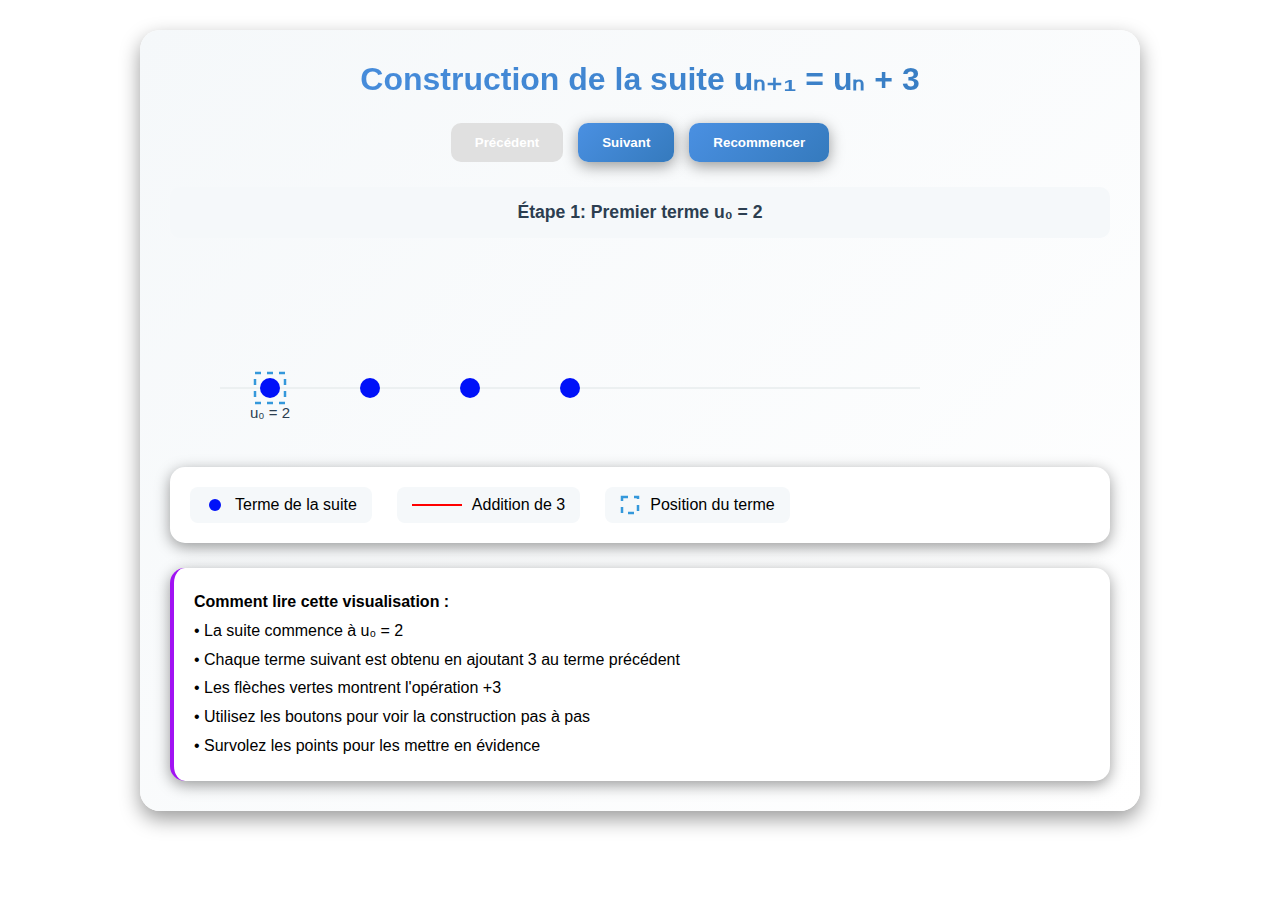
<file: Activité_suite_num_recurrence.html>
<!DOCTYPE html>
<html lang="fr">
<head>
    <meta charset="UTF-8">
    <style>
        :root {
    --primary: #0011f9;
    --secondary: #a112f3;
    --success: #ff0000;
    --text: #2c3e50;
    --light-bg: #f5f8fa;
    --border: #3498db;
    --gradient-start: #4a90e2;
    --gradient-end: #357abd;
    --shadow: rgba(0, 0, 0, 0.397);
}

.container {
    max-width: 1000px;
    margin: 30px auto;
    font-family: 'Cambria', 'Segoe UI', sans-serif;
    animation: fadeIn 0.5s ease-in;
}

.step-container {
    background: linear-gradient(135deg, var(--light-bg) 0%, white 100%);
    border-radius: 20px;
    padding: 30px;
    box-shadow: 0 8px 20px var(--shadow);
    transform: translateY(0);
    transition: transform 0.3s ease, box-shadow 0.3s ease;
}

.step-container:hover {
    transform: translateY(-5px);
    box-shadow: 0 12px 25px var(--shadow);
}

.step-title {
    color: var(--text);
    font-size: 2rem;
    margin-bottom: 25px;
    text-align: center;
    font-weight: 700;
    background: linear-gradient(to right, var(--gradient-start), var(--gradient-end));
    -webkit-background-clip: text;
    -webkit-text-fill-color: transparent;
}

.controls {
    display: flex;
    justify-content: center;
    gap: 15px;
    margin-bottom: 25px;
}

button {
    padding: 12px 24px;
    border: none;
    border-radius: 10px;
    background: linear-gradient(135deg, var(--gradient-start), var(--gradient-end));
    color: white;
    font-weight: 600;
    cursor: pointer;
    transition: all 0.3s ease;
    box-shadow: 0 4px 15px var(--shadow);
}

button:hover {
    transform: translateY(-3px);
    box-shadow: 0 6px 20px var(--shadow);
}

button:active {
    transform: translateY(-1px);
}

button:disabled {
    background: #e0e0e0;
    cursor: not-allowed;
    transform: none;
    box-shadow: none;
}

.point {
    cursor: pointer;
    transition: all 0.4s cubic-bezier(0.4, 0, 0.2, 1);
}

.point:hover {
    r: 10;
    filter: brightness(1.3) saturate(1.2);
}

.term-box {
    stroke: var(--border);
    fill: none;
    stroke-width: 2.5;
    stroke-dasharray: 6,6;
    opacity: 0;
    transition: all 0.6s ease;
}

.operation {
    font-size: 16px;
    fill: var(--success);
    font-weight: 700;
    opacity: 0;
    transition: all 0.6s ease;
}

.label {
    font-size: 15px;
    fill: var(--text);
    opacity: 0;
    transition: all 0.6s ease;
}

.visible {
    opacity: 1;
    animation: fadeInScale 0.5s ease;
}

.explanation {
    background-color: white;
    padding: 20px;
    border-radius: 15px;
    margin-top: 25px;
    line-height: 1.8;
    box-shadow: 0 4px 15px var(--shadow);
    border-left: 4px solid var(--secondary);
}

.legend {
    display: flex;
    flex-wrap: wrap;
    align-items: center;
    gap: 25px;
    background-color: white;
    padding: 20px;
    border-radius: 15px;
    margin-top: 25px;
    box-shadow: 0 4px 15px var(--shadow);
}

.legend-item {
    display: flex;
    align-items: center;
    gap: 10px;
    padding: 8px 15px;
    background-color: var(--light-bg);
    border-radius: 8px;
    transition: transform 0.3s ease;
}

.legend-item:hover {
    transform: translateX(5px);
}

#currentStep {
    text-align: center;
    margin-top: 20px;
    color: var(--text);
    font-weight: 700;
    font-size: 1.1rem;
    padding: 15px;
    background-color: var(--light-bg);
    border-radius: 10px;
}

@keyframes fadeIn {
    from { opacity: 0; transform: translateY(20px); }
    to { opacity: 1; transform: translateY(0); }
}

@keyframes fadeInScale {
    from { opacity: 0; transform: scale(0.9); }
    to { opacity: 1; transform: scale(1); }
}

@media (max-width: 768px) {
    .container {
        margin: 15px;
    }
    
    .step-title {
        font-size: 1.5rem;
    }
    
    .controls {
        flex-direction: column;
        align-items: stretch;
    }
    
    .legend {
        flex-direction: column;
        align-items: stretch;
    }
}
    </style>
</head>
<body>
    <div class="container">
        <div class="step-container">
            <div class="step-title">Construction de la suite uₙ₊₁ = uₙ + 3</div>
            
            <div class="controls">
                <button id="prevBtn" disabled>Précédent</button>
                <button id="nextBtn">Suivant</button>
                <button id="resetBtn">Recommencer</button>
            </div>

            <div id="currentStep">Étape 1: Premier terme u₀ = 2</div>

            <svg width="800" height="200">
                <!-- Ligne de référence -->
                <line x1="50" y1="150" x2="750" y2="150" stroke="#ecf0f1" stroke-width="2"/>
                
                <!-- Points et connexions -->
                <g id="sequence">
                    <!-- u0 -->
                    <circle cx="100" cy="150" r="10" class="point" fill="var(--primary)" data-index="0"/>
                    <text x="100" y="180" text-anchor="middle" class="label">u₀ = 2</text>
                    <rect x="85" y="135" width="30" height="30" class="term-box"/>
                    
                    <!-- Connection u0 -> u1 -->
                    <line x1="115" y1="150" x2="195" y2="150" stroke="var(--success)" stroke-width="2" class="operation"/>
                    <path d="M155,150 L155,130 L155,150" stroke="var(--success)" stroke-width="2" fill="none" class="operation"/>
                    <text x="155" y="125" text-anchor="middle" class="operation">+3</text>
                    
                    <!-- u1 -->
                    <circle cx="200" cy="150" r="10" class="point" fill="var(--primary)" data-index="1"/>
                    <text x="200" y="180" text-anchor="middle" class="label">u₁ = 5</text>
                    <rect x="185" y="135" width="30" height="30" class="term-box"/>
                    
                    <!-- Connection u1 -> u2 -->
                    <line x1="215" y1="150" x2="295" y2="150" stroke="var(--success)" stroke-width="2" class="operation"/>
                    <path d="M255,150 L255,130 L255,150" stroke="var(--success)" stroke-width="2" fill="none" class="operation"/>
                    <text x="255" y="125" text-anchor="middle" class="operation">+3</text>
                    
                    <!-- u2 -->
                    <circle cx="300" cy="150" r="10" class="point" fill="var(--primary)" data-index="2"/>
                    <text x="300" y="180" text-anchor="middle" class="label">u₂ = 8</text>
                    <rect x="285" y="135" width="30" height="30" class="term-box"/>
                    
                    <!-- Connection u2 -> u3 -->
                    <line x1="315" y1="150" x2="395" y2="150" stroke="var(--success)" stroke-width="2" class="operation"/>
                    <path d="M355,150 L355,130 L355,150" stroke="var(--success)" stroke-width="2" fill="none" class="operation"/>
                    <text x="355" y="125" text-anchor="middle" class="operation">+3</text>
                    
                    <!-- u3 -->
                    <circle cx="400" cy="150" r="10" class="point" fill="var(--primary)" data-index="3"/>
                    <text x="400" y="180" text-anchor="middle" class="label">u₃ = 11</text>
                    <rect x="385" y="135" width="30" height="30" class="term-box"/>
                </g>
            </svg>

            <div class="legend">
                <div class="legend-item">
                    <svg width="20" height="20">
                        <circle cx="10" cy="10" r="6" fill="var(--primary)"/>
                    </svg>
                    <span>Terme de la suite</span>
                </div>
                <div class="legend-item">
                    <svg width="50" height="20">
                        <line x1="0" y1="10" x2="50" y2="10" stroke="var(--success)" stroke-width="2"/>
                    </svg>
                    <span>Addition de 3</span>
                </div>
                <div class="legend-item">
                    <svg width="20" height="20">
                        <rect x="2" y="2" width="16" height="16" class="term-box" style="opacity: 1"/>
                    </svg>
                    <span>Position du terme</span>
                </div>
            </div>

            <div class="explanation">
                <strong>Comment lire cette visualisation :</strong><br>
                • La suite commence à u₀ = 2<br>
                • Chaque terme suivant est obtenu en ajoutant 3 au terme précédent<br>
                • Les flèches vertes montrent l'opération +3<br>
                • Utilisez les boutons pour voir la construction pas à pas<br>
                • Survolez les points pour les mettre en évidence
            </div>
        </div>
    </div>

    <script>
        const steps = [
            { message: "Étape 1: Premier terme u₀ = 2" },
            { message: "Étape 2: u₁ = u₀ + 3 = 5" },
            { message: "Étape 3: u₂ = u₁ + 3 = 8" },
            { message: "Étape 4: u₃ = u₂ + 3 = 11" }
        ];

        let currentStep = 0;
        const prevBtn = document.getElementById('prevBtn');
        const nextBtn = document.getElementById('nextBtn');
        const resetBtn = document.getElementById('resetBtn');
        const currentStepText = document.getElementById('currentStep');

        // Initialiser l'état
        function initializeState() {
            document.querySelectorAll('.point, .term-box, .operation, .label').forEach(el => {
                el.classList.remove('visible');
            });
            showStep(0);
        }

        // Montrer une étape spécifique
        function showStep(step) {
            const points = document.querySelectorAll('.point');
            const boxes = document.querySelectorAll('.term-box');
            const operations = document.querySelectorAll('.operation');
            const labels = document.querySelectorAll('.label');

            // Afficher les éléments jusqu'à l'étape actuelle
            for (let i = 0; i <= step; i++) {
                if (points[i]) points[i].classList.add('visible');
                if (boxes[i]) boxes[i].classList.add('visible');
                if (labels[i]) labels[i].classList.add('visible');
                if (i < step && operations[i * 3]) {
                    operations[i * 3].classList.add('visible');
                    operations[i * 3 + 1].classList.add('visible');
                    operations[i * 3 + 2].classList.add('visible');
                }
            }

            // Mettre à jour le texte de l'étape
            currentStepText.textContent = steps[step].message;

            // Mettre à jour l'état des boutons
            prevBtn.disabled = step === 0;
            nextBtn.disabled = step === steps.length - 1;
        }

        // Gestionnaires d'événements
        prevBtn.addEventListener('click', () => {
            if (currentStep > 0) {
                currentStep--;
                showStep(currentStep);
            }
        });

        nextBtn.addEventListener('click', () => {
            if (currentStep < steps.length - 1) {
                currentStep++;
                showStep(currentStep);
            }
        });

        resetBtn.addEventListener('click', () => {
            currentStep = 0;
            initializeState();
        });

        // Initialiser l'animation
        initializeState();
    </script>
</body>
</html>
</file>
